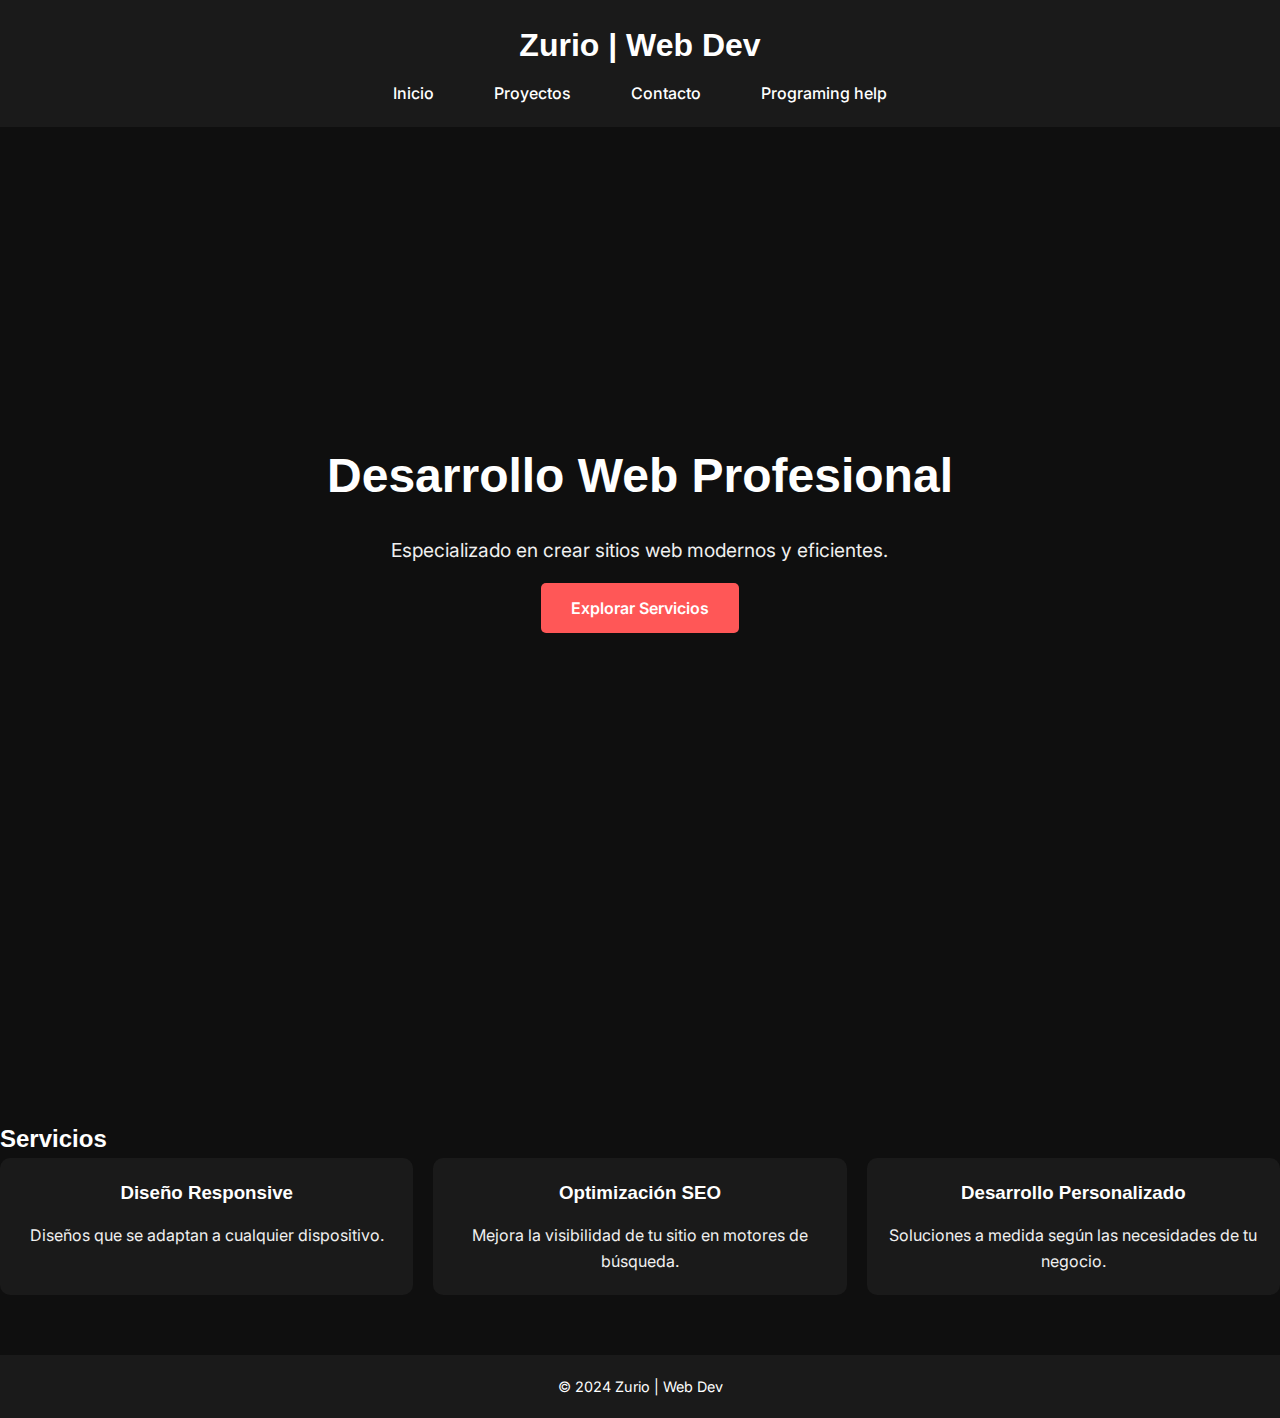
<file: index.html>
<!DOCTYPE html>
<html lang="es">
<head>
    <meta charset="UTF-8">
    <meta name="viewport" content="width=device-width, initial-scale=1.0">
    <meta http-equiv="X-UA-Compatible" content="IE=edge">
    <title>Zurio | Web Dev</title>
    <link rel="stylesheet" href="styles.css">
    <link rel="preconnect" href="https://fonts.googleapis.com">
    <link rel="preconnect" href="https://fonts.gstatic.com" crossorigin>
    <link href="https://fonts.googleapis.com/css2?family=Clash+Display:wght@300;400;500;600;700&family=Inter:wght@300;400;500;600&display=swap" rel="stylesheet">
</head>
<body>
    <header>
        <div class="container">
            <h1 class="logo">Zurio | Web Dev</h1>
            <nav>
                <ul>
                    <li><a href="#inicio">Inicio</a></li>
                    <li><a href="proyectos.html">Proyectos</a></li>
                    <li><a href="contacto.html">Contacto</a></li>
                    <li><a href="ayuda.html">Programing help</a></li>
                </ul>
            </nav>
        </div>
    </header>

    <section id="inicio" class="intro">
        <div class="container">
            <h2>Desarrollo Web Profesional</h2>
            <p>Especializado en crear sitios web modernos y eficientes.</p>
            <a href="#servicios" class="btn">Explorar Servicios</a>
        </div>
    </section>

    <section id="servicios" class="services">
        <div class="container">
            <h2>Servicios</h2>
            <div class="grid">
                <div class="service-item">
                    <h3>Diseño Responsive</h3>
                    <p>Diseños que se adaptan a cualquier dispositivo.</p>
                </div>
                <div class="service-item">
                    <h3>Optimización SEO</h3>
                    <p>Mejora la visibilidad de tu sitio en motores de búsqueda.</p>
                </div>
                <div class="service-item">
                    <h3>Desarrollo Personalizado</h3>
                    <p>Soluciones a medida según las necesidades de tu negocio.</p>
                </div>
            </div>
        </div>
    </section>

    <footer>
        <div class="container">
            <p>&copy; 2024 Zurio | Web Dev</p>
        </div>
    </footer>
</body>
</html>
</file>
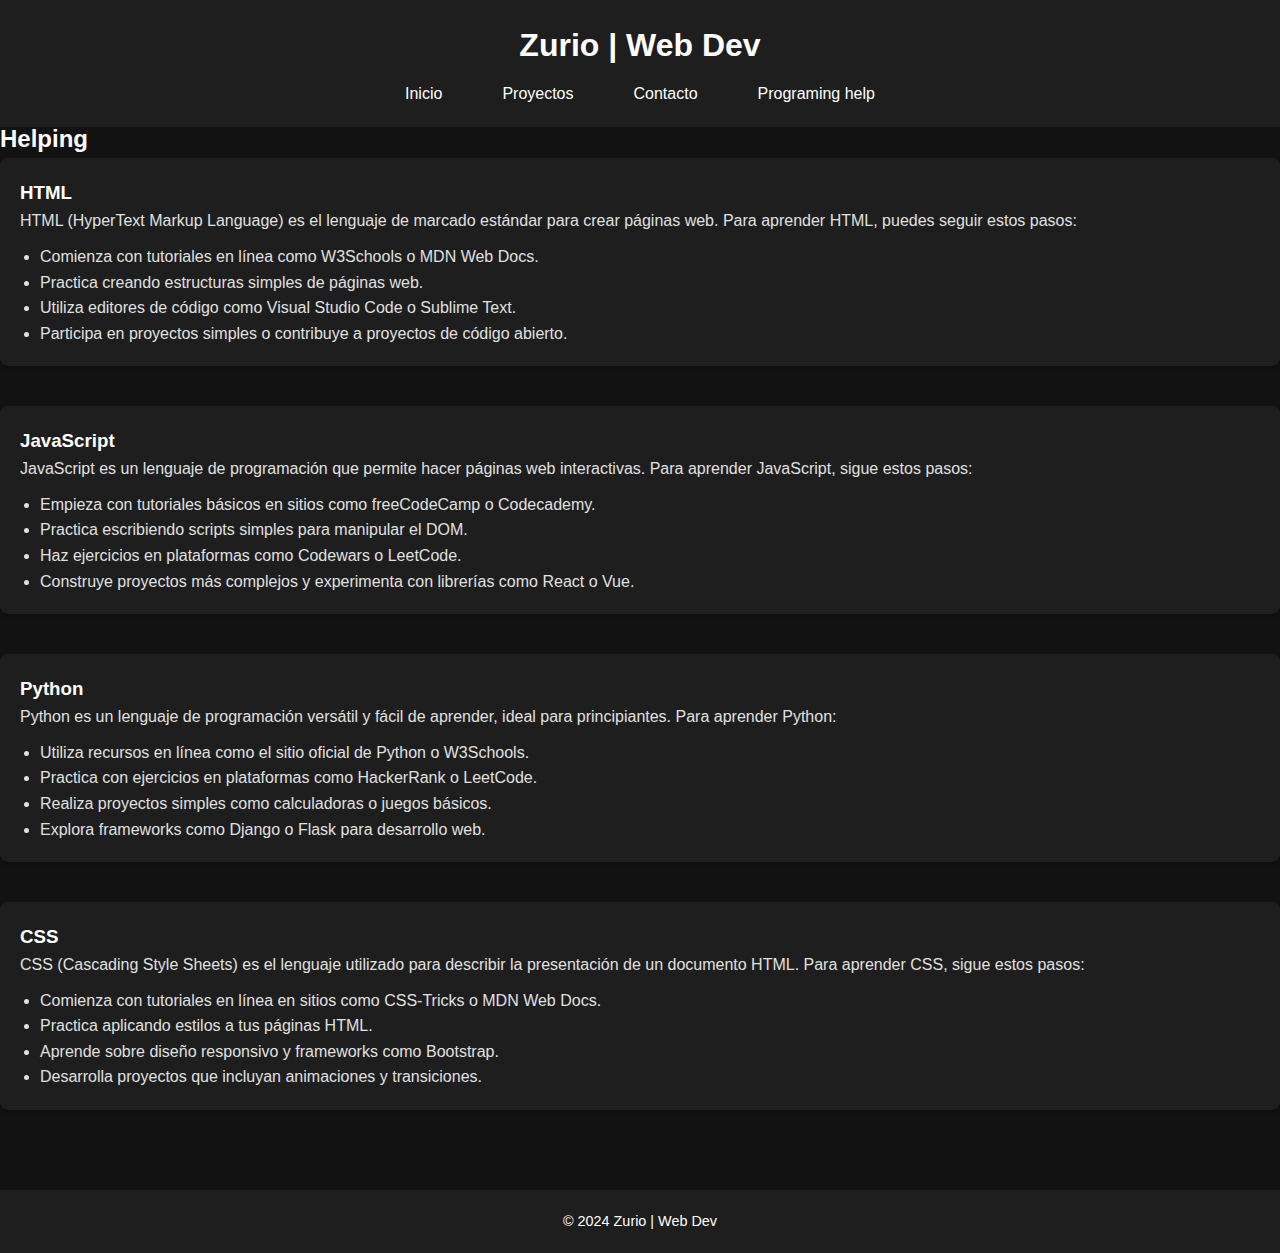
<file: ayuda.html>
<!DOCTYPE html>
<html lang="es">
<head>
    <meta charset="UTF-8">
    <meta name="viewport" content="width=device-width, initial-scale=1.0">
    <meta http-equiv="X-UA-Compatible" content="IE=edge">
    <title>Ayuda | Zurio</title>
    <link rel="stylesheet" href="styles.css">
</head>
<body>
    <header>
        <div class="container">
            <h1 class="logo">Zurio | Web Dev</h1>
            <nav>
                <ul>
                    <li><a href="index.html">Inicio</a></li>
                    <li><a href="proyectos.html">Proyectos</a></li>
                    <li><a href="contacto.html">Contacto</a></li>
                    <li><a href="ayuda.html">Programing help</a></li>
                </ul>
            </nav>
        </div>
    </header>

    <section id="ayuda" class="help">
        <div class="container">
            <h2>Helping</h2>

            <div class="section">
                <h3>HTML</h3>
                <p>HTML (HyperText Markup Language) es el lenguaje de marcado estándar para crear páginas web. Para aprender HTML, puedes seguir estos pasos:</p>
                <ul>
                    <li>Comienza con tutoriales en línea como W3Schools o MDN Web Docs.</li>
                    <li>Practica creando estructuras simples de páginas web.</li>
                    <li>Utiliza editores de código como Visual Studio Code o Sublime Text.</li>
                    <li>Participa en proyectos simples o contribuye a proyectos de código abierto.</li>
                </ul>
            </div>

            <div class="section">
                <h3>JavaScript</h3>
                <p>JavaScript es un lenguaje de programación que permite hacer páginas web interactivas. Para aprender JavaScript, sigue estos pasos:</p>
                <ul>
                    <li>Empieza con tutoriales básicos en sitios como freeCodeCamp o Codecademy.</li>
                    <li>Practica escribiendo scripts simples para manipular el DOM.</li>
                    <li>Haz ejercicios en plataformas como Codewars o LeetCode.</li>
                    <li>Construye proyectos más complejos y experimenta con librerías como React o Vue.</li>
                </ul>
            </div>

            <div class="section">
                <h3>Python</h3>
                <p>Python es un lenguaje de programación versátil y fácil de aprender, ideal para principiantes. Para aprender Python:</p>
                <ul>
                    <li>Utiliza recursos en línea como el sitio oficial de Python o W3Schools.</li>
                    <li>Practica con ejercicios en plataformas como HackerRank o LeetCode.</li>
                    <li>Realiza proyectos simples como calculadoras o juegos básicos.</li>
                    <li>Explora frameworks como Django o Flask para desarrollo web.</li>
                </ul>
            </div>

            <div class="section">
                <h3>CSS</h3>
                <p>CSS (Cascading Style Sheets) es el lenguaje utilizado para describir la presentación de un documento HTML. Para aprender CSS, sigue estos pasos:</p>
                <ul>
                    <li>Comienza con tutoriales en línea en sitios como CSS-Tricks o MDN Web Docs.</li>
                    <li>Practica aplicando estilos a tus páginas HTML.</li>
                    <li>Aprende sobre diseño responsivo y frameworks como Bootstrap.</li>
                    <li>Desarrolla proyectos que incluyan animaciones y transiciones.</li>
                </ul>
            </div>
        </div>
    </section>

    <style>
/* Estilo general para el cuerpo */
body {
    background-color: #121212; /* Fondo oscuro */
    color: #e0e0e0; /* Texto claro */
    font-family: 'Inter', sans-serif;
}

/* Estilo para la sección de ayuda */
.help {
    padding: 40px 0;
}

.section {
    margin-bottom: 40px;
    background-color: #1e1e1e; /* Fondo de sección oscuro */
    padding: 20px;
    border-radius: 8px;
    box-shadow: 0 2px 5px rgba(0, 0, 0, 0.2);
}

.section h3 {
    margin-top: 0;
    color: #ffffff; /* Títulos en blanco */
}

.section p {
    color: #e0e0e0; /* Texto claro para párrafos */
}

.section ul {
    margin-top: 10px;
    list-style-type: disc;
    padding-left: 20px;
    color: #e0e0e0; /* Texto claro para listas */
}

header, footer {
    background-color: #1e1e1e; /* Fondo del encabezado y pie de página */
    color: #ffffff; /* Texto blanco en el encabezado y pie de página */
}

nav a {
    color: #ffffff; /* Enlaces en blanco */
}

nav a:hover {
    color: #f50057; /* Color al pasar el ratón */
}


    </style>


    <footer>
        <div class="container">
            <p>&copy; 2024 Zurio | Web Dev</p>
        </div>
    </footer>
</body>
</html>
</file>
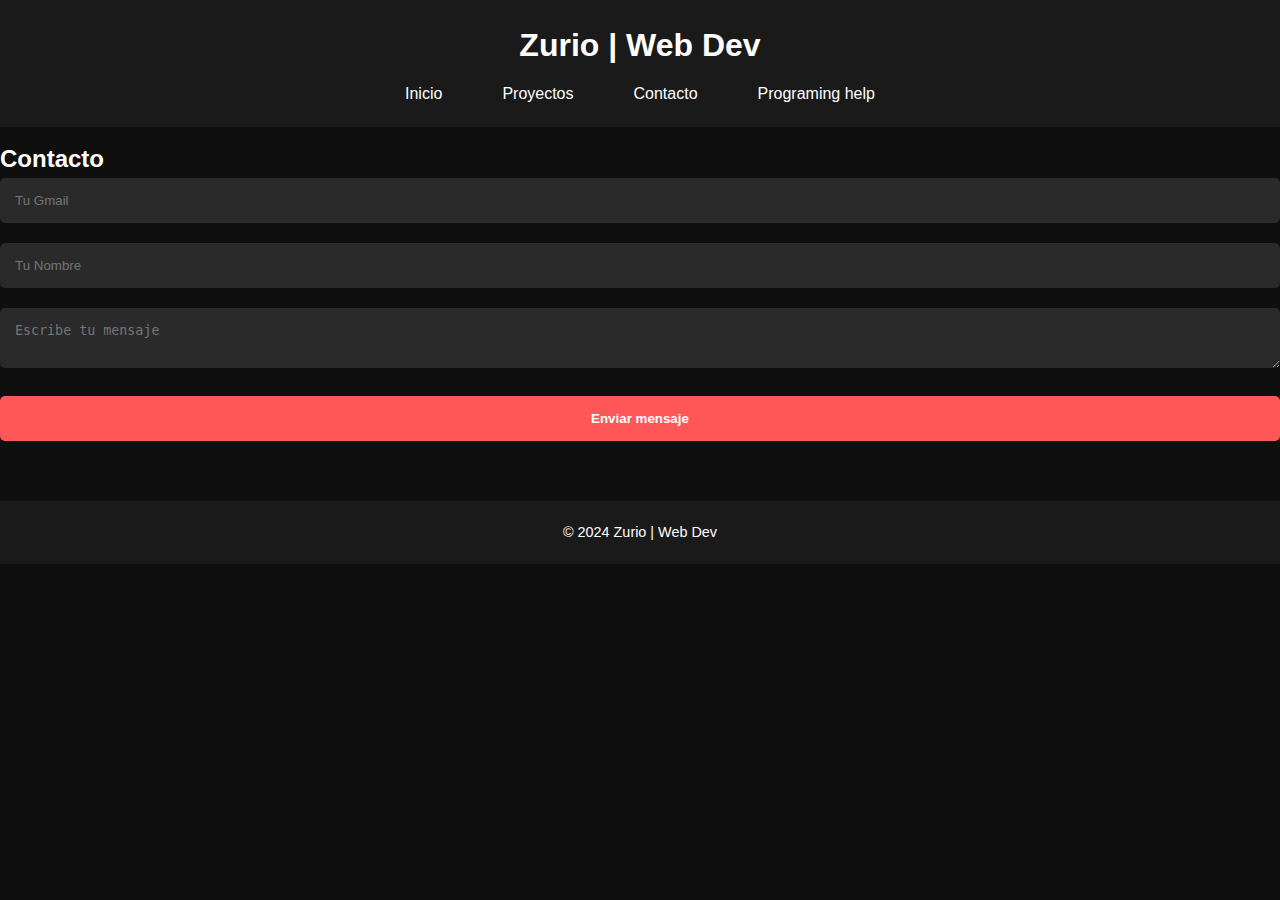
<file: contacto.html>
<!DOCTYPE html>
<html lang="es">
<head>
    <meta charset="UTF-8">
    <meta name="viewport" content="width=device-width, initial-scale=1.0">
    <meta http-equiv="X-UA-Compatible" content="IE=edge">
    <title>Contacto | Zurio</title>
    <link rel="stylesheet" href="styles.css">
</head>
<body>
    <header>
        <div class="container">
            <h1 class="logo">Zurio | Web Dev</h1>
            <nav>
                <ul>
                    <li><a href="index.html">Inicio</a></li>
                    <li><a href="proyectos.html">Proyectos</a></li>
                    <li><a href="contacto.html">Contacto</a></li>
                    <li><a href="ayuda.html">Programing help</a></li>
                </ul>
            </nav>
        </div>
    </header>

    <section id="contacto" class="contact">
        <div class="container">
            <h2>Contacto</h2>

            <!-- Formulario de contacto -->
            <form id="contact-form">
                <input type="email" id="email" placeholder="Tu Gmail" required>
                <input type="text" id="nombre" placeholder="Tu Nombre" required>
                <textarea id="mensaje" placeholder="Escribe tu mensaje" required></textarea>
                <button type="submit" class="btn">Enviar mensaje</button>
            </form>

            <div id="result"></div>
        </div>
    </section>

    <footer>
        <div class="container">
            <p>&copy; 2024 Zurio | Web Dev</p>
        </div>
    </footer>

    <script src="script.js"></script>
</body>
</html>
</file>
<file: styles.css>
/* General styles */
* {
    margin: 0;
    padding: 0;
    box-sizing: border-box;
}

body {
    font-family: 'Inter', sans-serif;
    background-color: #0f0f0f;
    color: #f0f0f0;
    line-height: 1.6;
}

h1, h2, h3 {
    font-family: 'Clash Display', sans-serif;
    color: #ffffff;
}

/* Header styles */
header {
    background-color: #1a1a1a;
    padding: 20px 0;
    width: 100%;
    position: fixed;
    top: 0;
    z-index: 1000;
    display: flex;
    justify-content: center;
    align-items: center;
    flex-direction: column;
}

.logo {
    font-size: 2em;
    font-weight: 600;
    text-align: center;
    color: #ffffff;
}

nav {
    margin-top: 10px;
}

nav ul {
    list-style: none;
    display: flex;
    gap: 20px;
}

nav ul li a {
    text-decoration: none;
    color: #ffffff;
    font-weight: 500;
    padding: 10px 20px;
    transition: all 0.3s ease;
}

nav ul li a:hover {
    color: #ff5757;
}

/* Intro section (index.html) */
.intro {
    height: 100vh;
    display: flex;
    align-items: center;
    justify-content: center;
    background-color: #0f0f0f;
    text-align: center;
}

.intro h2 {
    font-size: 3em;
    margin-bottom: 20px;
}

.intro p {
    font-size: 1.2em;
    margin-bottom: 30px;
}

.btn {
    padding: 15px 30px;
    background-color: #ff5757;
    color: white;
    text-decoration: none;
    font-weight: 600;
    border-radius: 5px;
    transition: background-color 0.3s ease;
}

.btn:hover {
    background-color: #ff3333;
}

/* Sections styling */
section {
    padding: 60px 0;
    margin-top: 80px;
}

.services, .projects, .contact {
    padding: 60px 0;
    background-color: #0f0f0f;
}

.grid {
    display: grid;
    grid-template-columns: repeat(auto-fit, minmax(250px, 1fr));
    gap: 20px;
}

.service-item, .project-item {
    background-color: #1a1a1a;
    padding: 20px;
    border-radius: 10px;
    text-align: center;
    transition: transform 0.3s ease;
}

.service-item h3, .project-item h3 {
    margin-bottom: 15px;
    color: #ffffff;
}

.service-item:hover, .project-item:hover {
    transform: scale(1.05);
}

/* Form styling (contact.html) */
form input, form textarea {
    width: 100%;
    padding: 15px;
    margin-bottom: 20px;
    border: none;
    border-radius: 5px;
    background-color: #2a2a2a;
    color: #ffffff;
}

form button {
    width: 100%;
    padding: 15px;
    background-color: #ff5757;
    border: none;
    color: white;
    font-weight: 600;
    cursor: pointer;
    transition: background-color 0.3s ease;
}

form button:hover {
    background-color: #ff3333;
}

/* Footer styling */
footer {
    padding: 20px 0;
    background-color: #1a1a1a;
    text-align: center;
}

footer p {
    font-size: 0.9em;
    color: #ffffff;
}

/* Formulario de proyectos */
.project-form {
    display: flex;
    flex-direction: column;
    gap: 20px;
    margin-bottom: 40px;
}

.project-form input, .project-form textarea, .project-form button {
    width: 100%;
    padding: 15px;
    margin-bottom: 10px;
    border-radius: 5px;
    border: none;
    background-color: #2a2a2a;
    color: #ffffff;
}

.project-form button {
    background-color: #ff5757;
    font-weight: 600;
    cursor: pointer;
    transition: background-color 0.3s ease;
}

.project-form button:hover {
    background-color: #ff3333;
}

/* Lista de proyectos */
.project-list {
    display: grid;
    grid-template-columns: repeat(auto-fit, minmax(250px, 1fr));
    gap: 20px;
}

.project-item {
    background-color: #1a1a1a;
    padding: 20px;
    border-radius: 10px;
    text-align: center;
}

.project-item h3 {
    margin-bottom: 10px;
    color: #ffffff;
}

.project-item a {
    color: #ff5757;
    text-decoration: none;
    display: block;
    margin-bottom: 10px;
}

.project-item p {
    margin-bottom: 10px;
}

.project-item img {
    max-width: 100%;
    border-radius: 5px;
    margin-bottom: 10px;
}

.project-item pre {
    background-color: #2a2a2a;
    padding: 10px;
    border-radius: 5px;
    color: #ffffff;
    overflow-x: auto;
}
</file>
